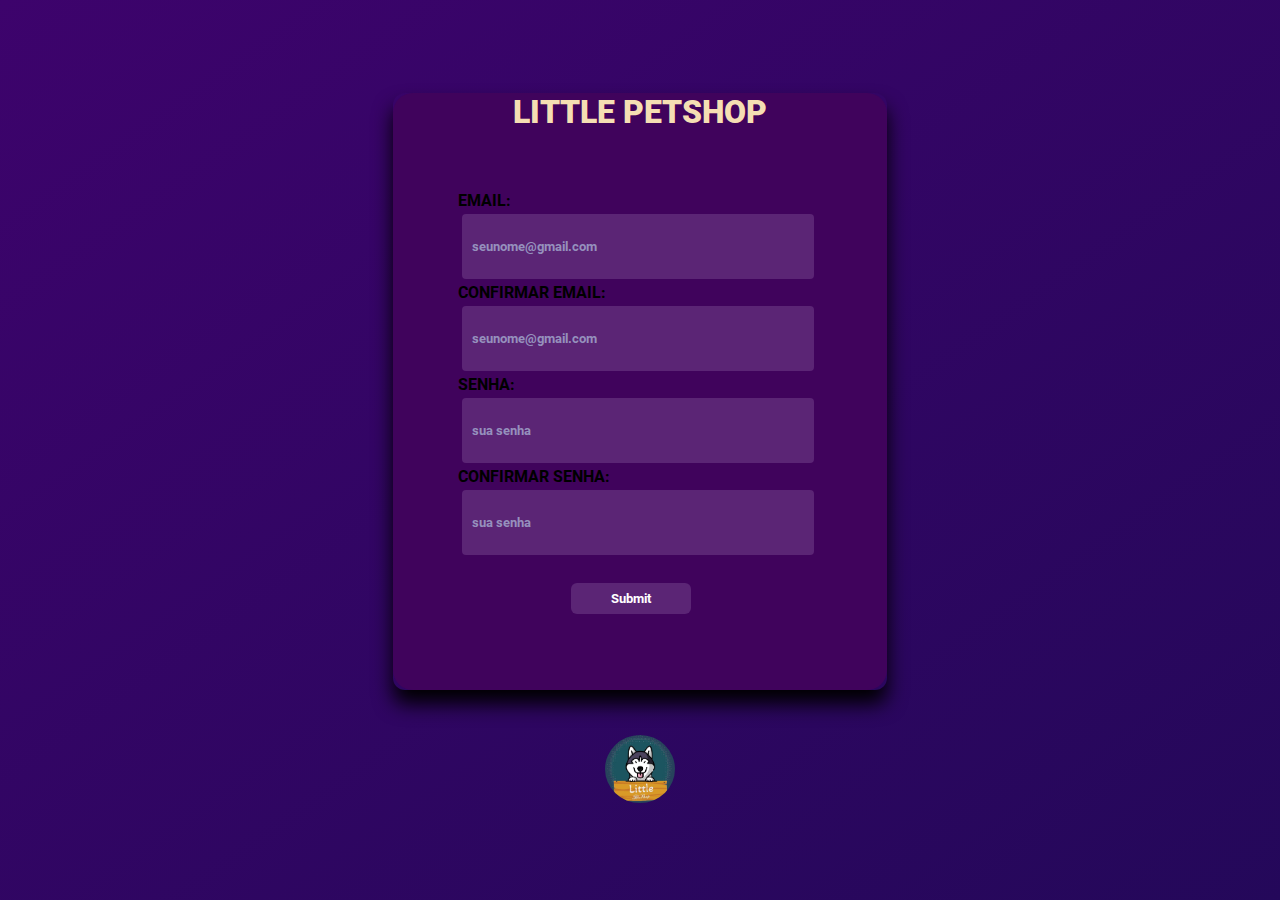
<file: cadastre.html>
<!DOCTYPE html>
<html lang="pt-br">
<head>
    <meta charset="UTF-8">
    <meta http-equiv="X-UA-Compatible" content="IE=edge">
    <link rel="stylesheet" href="css/style-cadastre.css" type="text/css">
    <meta name="viewport" content="width=device-width, initial-scale=1.0">
    <link rel="icon" href="img/logo.png" type="image/icon"/>
    <title>cadastre-se</title>
</head>
<body>
    <div id="container">
        <div class="form-container">
            <h1>LITTLE PETSHOP</h1>
            <div id="inside">
                <form action="oi.html" class="form">
                    <label for="email">EMAIL:</label>
                    <input name="email" class="form-inside" type="email" placeholder="seunome@gmail.com" required/>
                    <label for="confirmar-email">CONFIRMAR EMAIL:</label>
                    <input name="confirmar-email" class="form-inside" type="email" placeholder="seunome@gmail.com" required/>
                    <label for="senha">SENHA:</label>
                    <input name="senha" class="form-inside" type="password" placeholder="sua senha" required/>
                    <label for="confirmar-senha">CONFIRMAR SENHA:</label>
                    <input name="confirmar-senha" class="form-inside" type="password" placeholder="sua senha" required/>
                    <input type="submit" formaction="index.html" id="entrar"/>
                </form>
            </div>
        </div>
    </div>
    <footer><img id="img-footer" src="img/logo.png"></footer>
</body>
</html>
</file>
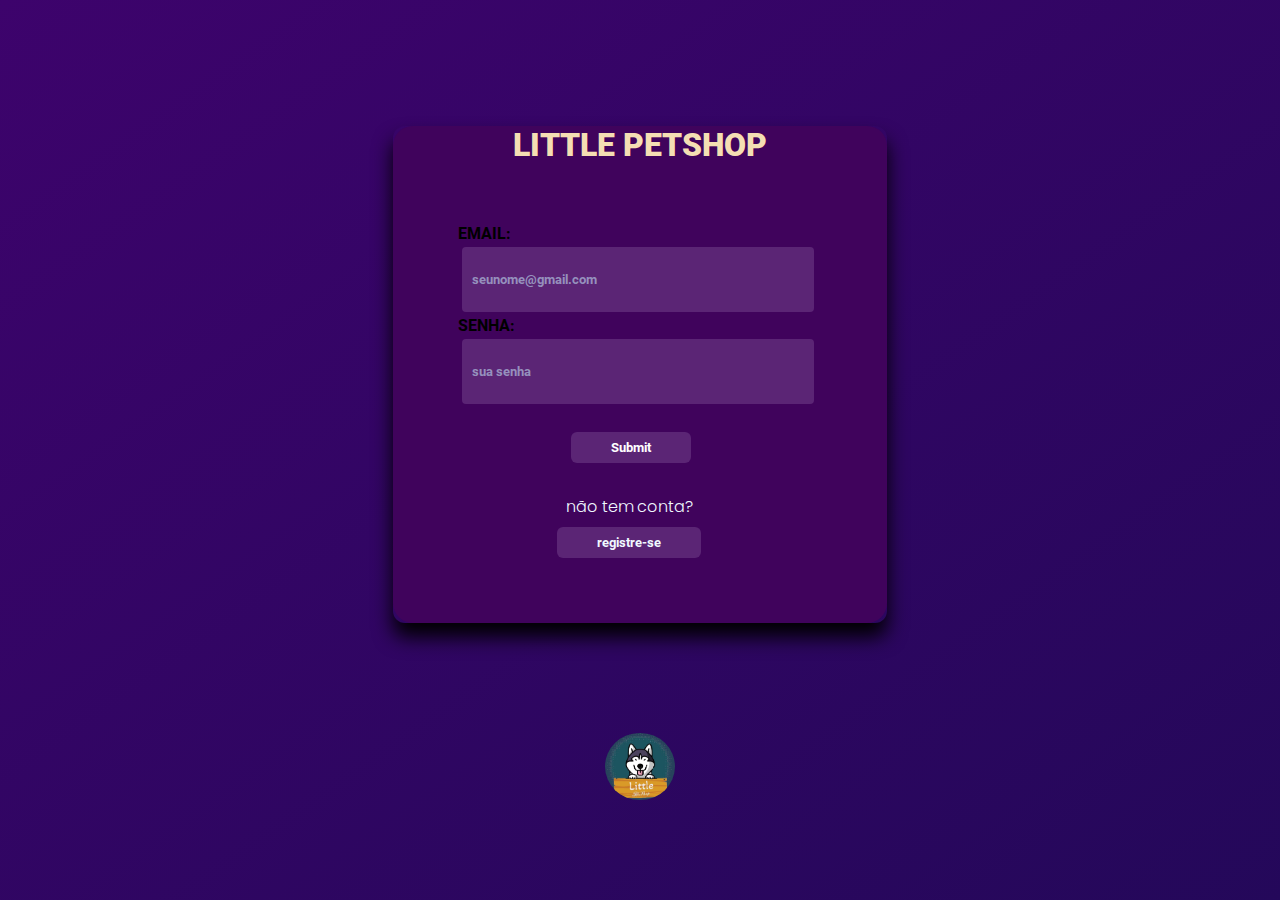
<file: login.html>
<!DOCTYPE html>
<html lang="pt-br">
<head>
    <meta charset="UTF-8">
    <meta http-equiv="X-UA-Compatible" content="IE=edge">
    <link rel="stylesheet" href="css/style.css" type="text/css">
    <link rel="icon" href="img/logo.png" type="image/icon"/>
    <meta name="viewport" content="width=device-width, initial-scale=1.0">
    <title>Login</title>
</head>
<body>
    <div id="container">
        <div class="form-container">
            <h1>LITTLE PETSHOP</h1>
            <div id="inside">
                <form action="oi.html" class="form">
                    <label for="email">EMAIL:</label>
                    <input name="email" class="form-inside" type="email" placeholder="seunome@gmail.com" required/>
                    <label for="senha">SENHA:</label>
                    <input name="senha" class="form-inside" type="password" placeholder="sua senha" required/>
                    <input type="submit" formaction="index.html" id="entrar"/>
                </form>
                <p>não tem conta?</p>
                <button id="registre-se"><a href="cadastre.html">registre-se</a></button>
            </div>
        </div>
    </div>
    <footer><img id="img-footer" src="img/logo.png"></footer>
</body>
</html>
</file>
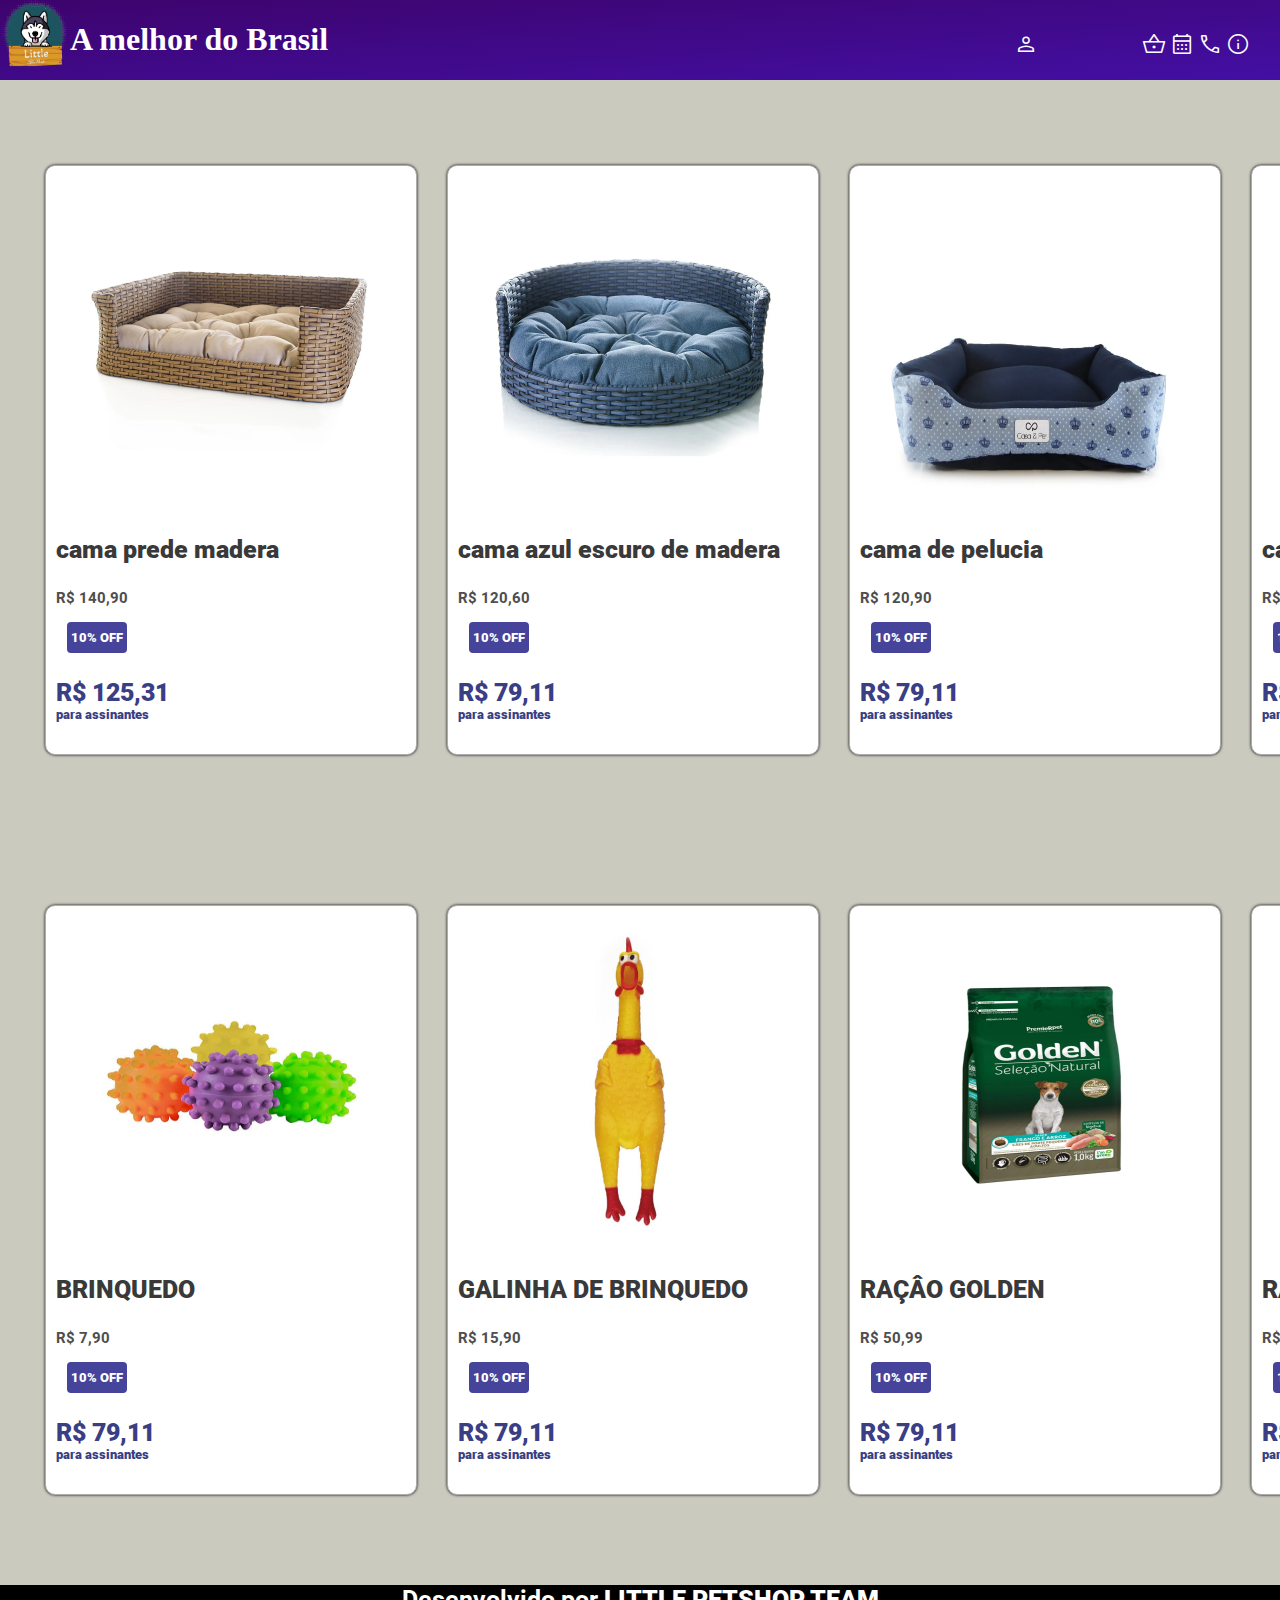
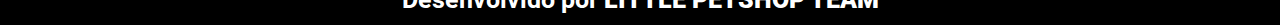
<file: produtos.html>
<!DOCTYPE html>
<html lang="pt-br">

<head>
    <meta charset="UTF-8">
    <meta http-equiv="X-UA-Compatible" content="IE=edge">
    <meta name="viewport" content="width=device-width, initial-scale=1.0">
    <link rel="stylesheet" href="css/produtos.css" type="text/css">
    <link rel="icon" type="image/icon" href="img/logo.png" />
    <link rel="stylesheet"
        href="https://fonts.googleapis.com/css2?family=Material+Symbols+Outlined:opsz,wght,FILL,GRAD@20..48,100..700,0..1,-50..200" />
    <title>Little Petshop</title>
</head>

<body>
    <header>
        <div id="container">
            <div id="logo">
                <a href="index.html"><img src="img/logo.png" alt="logo do site"></a>
                <h1>A melhor do Brasil</h1>
            </div>
            <div id="itens">
                <span class="material-symbols-outlined tamanho-responcivo" id="person">
                    <a href="login.html"> person </a>
                </span>
                <span class="material-symbols-outlined tamanho-responcivo">
                    <a href="produtos.html">shopping_basket </a>
                </span>
                <span class="material-symbols-outlined tamanho-responcivo">
                    <a href="contato.html">calendar_month</a>
                </span>
                <span class="material-symbols-outlined tamanho-responcivo">
                    <a href="contato.html">call</a>
                </span>
                <span class="material-symbols-outlined tamanho-responcivo">
                    <a href="sobre.html">info </a>
                </span>
            </div>
        </div>
    </header>
    <div id="todos-produtos">
        <div id="primeira-faixa-produto">
            <div class="produtos">
                <div class="tam-img"><img src="img/cama.webp" alt="ração pedigre " /></div>
                <div>
                    <h3>cama prede madera</h3>
                    <p>R$ 140,90</p>
                    <button><a href="#">10% OFF</a></button>
                    <h3 class="preco-produtos">R$ 125,31</h3>
                    <h5 class="preco2">para assinantes</h5>
                </div>
            </div>
            <div class="produtos">
                <div class="tam-img"><img src="img/cama1.webp" alt="ração pedigre " /></div>
                <div>
                    <h3>cama azul escuro de madera</h3>
                    <p>R$ 120,60</p>
                    <button><a href="#">10% OFF</a></button>
                    <h3 class="preco-produtos">R$ 79,11</h3>
                    <h5 class="preco2">para assinantes</h5>
                </div>
            </div>
            <div class="produtos">
                <div class="tam-img"><img src="img/camaa.webp" alt="ração pedigre " /></div>
                <div>
                    <h3>cama de pelucia</h3>
                    <p>R$ 120,90</p>
                    <button><a href="#">10% OFF</a></button>
                    <h3 class="preco-produtos">R$ 79,11</h3>
                    <h5 class="preco2">para assinantes</h5>
                </div>
            </div>
            <div class="produtos">
                <div class="tam-img"><img src="img/camma1.webp" alt="ração pedigre " /></div>
                <div>
                    <h3>cama azul de madera </h3>
                    <p>R$ 130,90</p>
                    <button><a href="#">10% OFF</a></button>
                    <h3 class="preco-produtos">R$ 79,11</h3>
                    <h5 class="preco2">para assinantes</h5>
                </div>
            </div>
            <div class="produtos">
                <div class="tam-img"><img src="img/cammma.webp" alt="ração pedigre " /></div>
                <div>
                    <h3>CAMA DE MADERA MAROM</h3>
                    <p>R$ 87,90</p>
                    <button><a href="#">10% OFF</a></button>
                    <h3 class="preco-produtos">R$ 79,11</h3>
                    <h5 class="preco2">para assinantes</h5>
                </div>
            </div>
            <div class="produtos">
                <div class="tam-img"><img src="img/racaoo.jpg" alt="ração pedigre " /></div>
                <div>
                    <h3>RAÇÂO PEDIGREE</h3>
                    <p>R$ 87,90</p>
                    <button><a href="#">10% OFF</a></button>
                    <h3 class="preco-produtos">R$ 79,11</h3>
                    <h5 class="preco2">para assinantes</h5>
                </div>
            </div>
        </div>
        <div id="segunda-faixa-produto">
            <div class="produtos">
                <div class="tam-img"><img src="img/brinquedo.jpg" alt="galinha" /></div>
                <div>
                    <h3>BRINQUEDO</h3>
                    <p>R$ 7,90</p>
                    <button><a href="#">10% OFF</a></button>
                    <h3 class="preco-produtos">R$ 79,11</h3>
                    <h5 class="preco2">para assinantes</h5>
                </div>
            </div>
            <div class="produtos">
                <div class="tam-img"><img src="img/galinha-31cm_1_1200.jpg" alt="galinha" /></div>
                <div>
                    <h3>GALINHA DE BRINQUEDO</h3>
                    <p>R$ 15,90</p>
                    <button><a href="#">10% OFF</a></button>
                    <h3 class="preco-produtos">R$ 79,11</h3>
                    <h5 class="preco2">para assinantes</h5>
                </div>
            </div>
            <div class="produtos">
                <div class="tam-img"><img src="img/racao1.webp" alt="galinha" /></div>
                <div>
                    <h3>RAÇÂO GOLDEN</h3>
                    <p>R$ 50,99</p>
                    <button><a href="#">10% OFF</a></button>
                    <h3 class="preco-produtos">R$ 79,11</h3>
                    <h5 class="preco2">para assinantes</h5>
                </div>
            </div>
            <div class="produtos">
                <div class="tam-img"><img src="img/racao.webp" alt="galinha" /></div>
                <div>
                    <h3>RAÇÂO SPECIAL</h3>
                    <p>R$ 60,90</p>
                    <button><a href="#">10% OFF</a></button>
                    <h3 class="preco-produtos">R$ 79,11</h3>
                    <h5 class="preco2">para assinantes</h5>
                </div>
            </div>

            <div class="produtos">
                <div class="tam-img"><img src="img/remedio.jpg" alt="galinha" /></div>
                <div>
                    <h3>REMEDIO</h3>
                    <p>R$ 100,00</p>
                    <button><a href="#">10% OFF</a></button>
                    <h3 class="preco-produtos">R$ 79,11</h3>
                    <h5 class="preco2">para assinantes</h5>
                </div>
            </div>
            <div class="produtos">
                <div class="tam-img"><img src="img/rato.jpg" alt="ração nutropika" /></div>
                <div>
                    <h3>RAÇÂO DE RAMITER</h3>
                    <p>R$ 50,99</p>
                    <button><a href="#">10% OFF</a></button>
                    <h3 class="preco-produtos">R$ 79,11</h3>
                    <h5 class="preco2">para assinantes</h5>
                </div>
            </div>
        </div>
    </div>
    <footer>
        <p>Desenvolvido por <span>LITTLE PETSHOP TEAM</span></p>
    </footer>
</body>

</html>
</file>
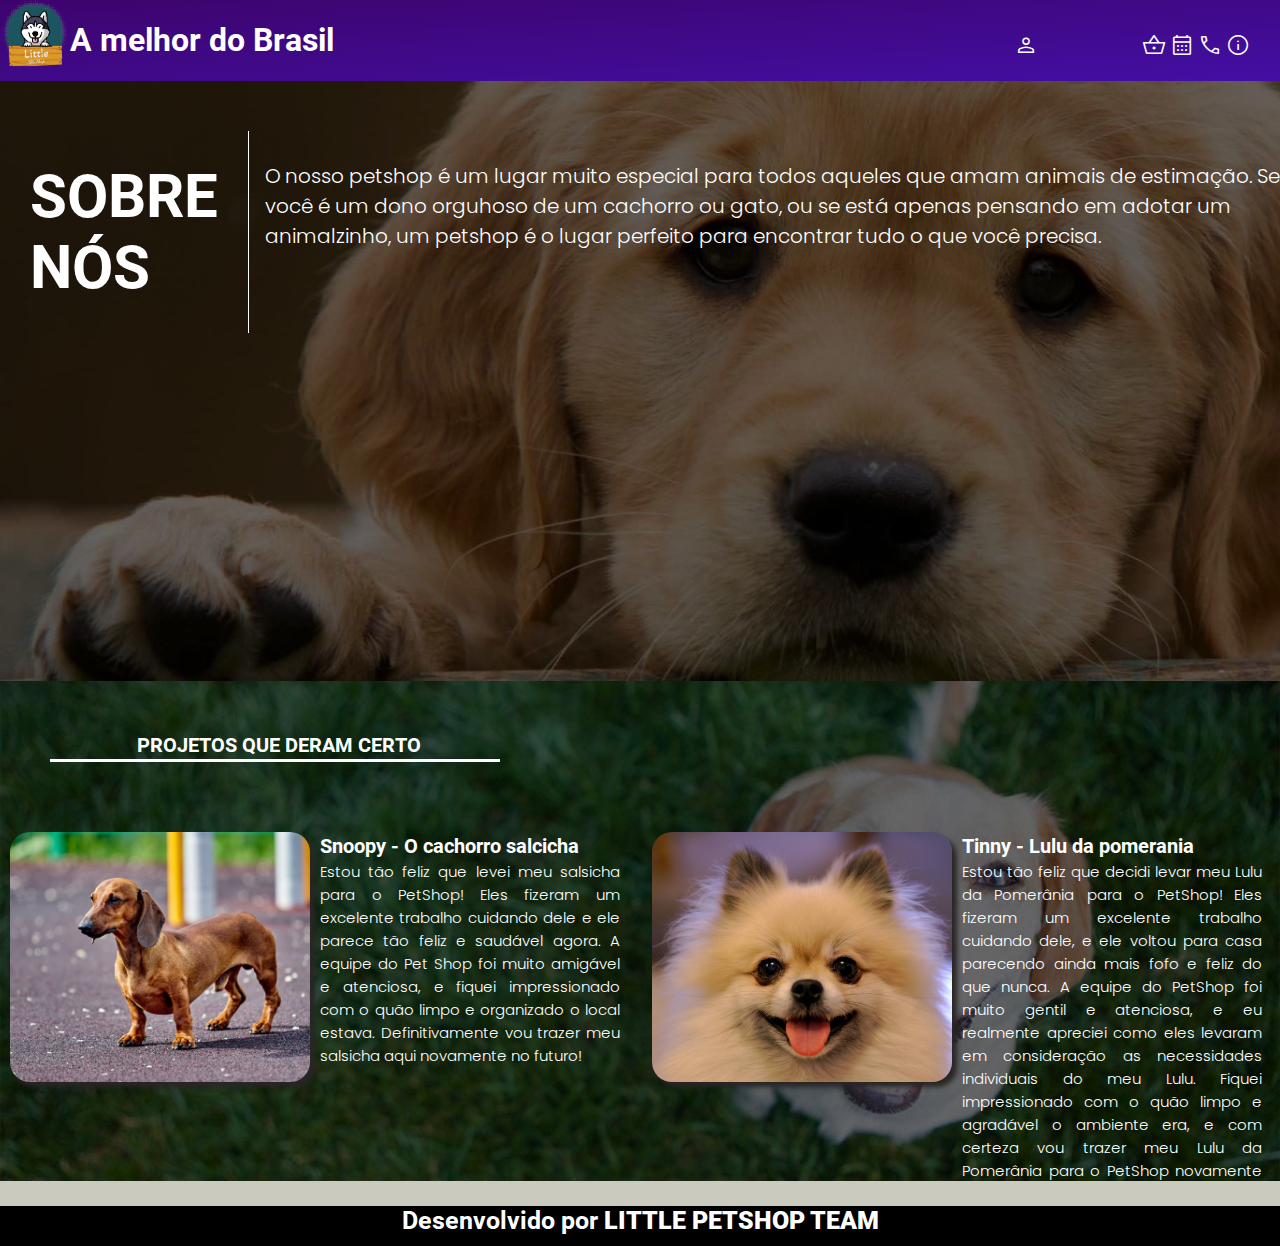
<file: sobre.html>
<!DOCTYPE html>
<html lang="en">

<head>
    <meta charset="UTF-8">
    <meta http-equiv="X-UA-Compatible" content="IE=edge">
    <meta name="viewport" content="width=device-width, initial-scale=1.0">
    <link rel="stylesheet" href="css/sobre.css" type="text/css">
    <link rel="icon" type="image/icon" href="img/logo.png">
    <link rel="stylesheet"
        href="https://fonts.googleapis.com/css2?family=Material+Symbols+Outlined:opsz,wght,FILL,GRAD@48,400,0,0" />
    <title>Little PetShop</title>
</head>

<body>
    <header>
        <div id="container">
            <div id="logo">
                <a href="index.html"><img src="img/logo.png" alt="logo do site"></a>
                <h1>A melhor do Brasil</h1>
            </div>
            <div id="itens">
                <span class="material-symbols-outlined tamanho-responcivo" id="person">
                   <a href="login.html"> person </a>
                </span>
                <span class="material-symbols-outlined tamanho-responcivo">
                    <a href="produtos.html">shopping_basket </a>
                </span>
                <span class="material-symbols-outlined tamanho-responcivo">
                    <a href="contato.html">calendar_month</a>
                </span>
                <span class="material-symbols-outlined tamanho-responcivo">
                   <a href="contato.html">call</a>
                </span>
                <span class="material-symbols-outlined tamanho-responcivo">
                    <a href="sobre.html">info </a>
                </span>
            </div>
        </div>
    </header>
    <div id="fundo">
        <div id="call-to-action">
            <div>
                <h2>SOBRE NÓS</h2>
            </div>
            <div id="texto">
                O nosso petshop é um lugar muito especial para todos aqueles
                que amam animais de estimação. Se você é um dono orguhoso de um
                cachorro ou gato, ou se está apenas pensando em adotar um animalzinho,
                um petshop é o lugar perfeito para encontrar tudo o que você precisa.
            </div>
        </div>
    </div>
    <!-- slider -->
    <div id="img-fundo">
        <div id="certo">
            <h4>PROJETOS QUE DERAM CERTO</h4>
        </div>
        <div id="as-img">
            <!-- Salcicha -->
            <div class="fotos">
                <img src="img/Cachorro-Salsicha-4.jpg" alt="Foto do Salcicha">
                <div>
                    <h4>Snoopy - O cachorro salcicha</h4>
                    <p id="texto-pets">
                        Estou tão feliz que levei meu salsicha para o PetShop! Eles fizeram um excelente trabalho
                        cuidando dele e ele parece tão feliz e saudável agora. A equipe do Pet Shop foi muito amigável e
                        atenciosa, e fiquei impressionado com o quão limpo e organizado o local estava. Definitivamente
                        vou trazer meu salsicha aqui novamente no futuro!
                    </p>
                </div>
                <!-- Lulu -->
            </div>
            <div class="fotos">
                <img src="img/lulu-pomerania-sptiz-alemao-2.jpg" alt="Foto da Lulu">
                <div>
                    <h4>Tinny - Lulu da pomerania</h4>
                    <p id="texto-pets">
                        Estou tão feliz que decidi levar meu Lulu da Pomerânia para o PetShop! Eles fizeram um excelente
                        trabalho cuidando dele, e ele voltou para casa parecendo ainda mais fofo e feliz do que nunca. A
                        equipe do PetShop foi muito gentil e atenciosa, e eu realmente apreciei como eles levaram em
                        consideração as necessidades individuais do meu Lulu. Fiquei impressionado com o quão limpo e
                        agradável o ambiente era, e com certeza vou trazer meu Lulu da Pomerânia para o PetShop
                        novamente
                        no futuro.
                    </p>
                </div>
            </div>
            <!-- Hamster -->
            <div class="fotos">
                <img src="img/hamster2-1.jpg" alt="Foto do Hamster">
                <div>
                    <h4>Poopy - O Hamster</h4>
                    <p id="texto-pets">
                        A equipe do PetShop foi muito gentil e experiente em relação aos cuidados de animais pequenos, o
                        que me deixou muito tranquila em deixá-lo sob os cuidados deles. O ambiente era limpo e
                        agradável, e pude ver que meu hamster estava bem cuidado e nutrido quando o peguei de volta. Com
                        certeza vou trazer meu hamster para o PetShop novamente no futuro.
                    </p>
                </div>
            </div>
            <!-- Gato -->
            <div class="fotos">
                <img src="img/gato-con-heterocromia-1.jpg" alt="Foto do Gato">
                <div>
                    <h4>Tony - O Gato</h4>
                    <p id="texto-pets">
                        Estou muito satisfeita com a experiência que tive ao levar meu gato com heterocromia para o
                        petshop! A equipe do petshop foi muito atenciosa e gentil com ele, e fiquei feliz em ver que
                        eles o trataram com o mesmo cuidado que eu trato em casa. Eles foram capazes de lidar com sua
                        condição de forma muito profissional e cuidadosa, o que me deixou muito tranquila. O ambiente
                        era limpo e agradável, e eu pude ver que meu gato estava feliz e confortável durante a estadia.
                        Com certeza voltarei a trazer meu gato para o petshop no futuro.
                    </p>
                </div>
            </div>
            <!-- Ike -->
            <div class="fotos">
                <img src="img/ike.jpg" alt="Foto do Ike">
                <div>
                    <h4>Ike - Leão da Rondesia</h4>
                    <p id="texto-pets">
                        Estou muito feliz com a experiência que tive ao levar meu Rhodesian Ridgeback para o petshop! A
                        equipe do petshop foi muito profissional e experiente em relação aos cuidados de cães, e pude
                        ver que eles realmente amam animais. Fiquei muito satisfeita com a qualidade dos serviços
                        prestados, desde a limpeza até a atenção aos detalhes em relação aos cuidados com meu Rhodesian
                        Ridgeback. Ele voltou para casa com a pelagem limpa e saudável, e fiquei muito feliz com o
                        resultado. Com certeza vou traze-lo para o petshop novamente no futuro.
                    </p>
                </div>
            </div>
        </div>
    </div>
    <!-- footer -->
    <footer>
        <p>Desenvolvido por <span>LITTLE PETSHOP TEAM</span></p>
    </footer>
</body>

</html>
</file>
<file: css/style-cadastre.css>
* {
    margin: 0;
    padding: 0;
    font-family: 'Roboto-Bold';
    font-weight: bold;
    box-sizing: border-box;
}
/* inserindo as fontes */
@font-face {
    font-family: 'Poppins-Light';
    src: url(../fonts/Poppins/Poppins-Light.ttf) format('truetype');
}
@font-face {
    font-family: 'Roboto-Bold';
    src: url(../fonts/Roboto/Roboto-Bold.ttf) format('truetype');
}
@font-face {
    font-family: 'Roboto-Black';
    src: url(../fonts/Roboto/Roboto-Black.ttf) format('truetype');
}
/* fim dos ajustes de fontes */
/* começo da parte principal/login */
body {
    height: 100vh;
    display: flex;
    justify-content: center;
    align-items: center;
    flex-direction: column;
    background: linear-gradient(to bottom right, rgb(61, 3, 108), rgb(36, 8, 90) );
}
/* começo da parte principal */
#container {
    width: 494px;
    border-radius: 12px;
    box-shadow: 0 14px 20px;
   
}
.form-container {
    background-color: #40035c;
    height: 100%;
    width: 100%;
    border-radius: 20px;
}
input::placeholder {
    color: rgba(158, 160, 199, 0.9);
    padding: 0 10px;
  }
.form-inside {
    width: 352px;
    height: 65px;
    border: 0 solid indigo;
    margin: 4px;
    background: #5B2575;
    border-radius: 4px;
    color: rgb(255, 255, 255);
}
h1 {
    text-align: center;
    font-family: 'Roboto-Black';
    font-weight: bolder;
    color: wheat;
}
#inside {
    padding: 65px;
    padding-top: 60px;
}
#registre-se {
   margin: 24px 15px 0 99px;
   padding: 8px 40px;
   background-color: #5B2575;
   color: white;
   border: 0;
   border-radius: 6px;
}
#registre-se:hover {
    margin: 24px 15px 0 99px;
    padding: 8px 40px;
    background-color: #c364ef20;
    color: white;
    border-radius: 6px;
}
#registre-se a {
    text-decoration: none;
    color: aliceblue;
}
#entrar {
    margin: 24px 15px 11px 113px;
    padding: 8px 40px;
    border: 0;
    border-radius: 6px;
    background-color: #5B2575;
    color: white;
}
#entrar:hover {
    margin: 24px 15px 11px 113px;
    padding: 8px 40px;
    border: 0;
    border-radius: 6px;
    background-color: #c364ef20;
    color: white;
}
div p {
    margin: 20px 108px -16px;
    font-weight: lighter;
    color: aliceblue;
    font-family: 'Poppins-Light';
}
/* fim da parte principal/login */
/* começo do footer */
#img-footer {
    width: 70px;
    background-color: rgb(39, 67, 92);
    border-radius: 50%;
    margin-top: 45px
}
/* fim do footer */
/* fim do site */
@media (max-width: 768px) {
    body {
        height: 100vh;
        display: flex;
        justify-content: center;
        align-items: center;
        flex-direction: column;
        background: linear-gradient(to bottom right, rgb(61, 3, 108), rgb(36, 8, 90) );
    }
    #container {
        width: 364px;
        border-radius: 12px;
        box-shadow: 0 14px 20px;
        margin-top: 90px;
    }
    #inside {
        padding: 3px;
        padding-top: 40px;
    }
    #img-footer {
        width: 70px;
        background-color: rgb(39, 67, 92);
        border-radius: 50%;
        margin-top: 140px
    }
}
</file>
<file: css/style.css>
* {
    margin: 0;
    padding: 0;
    font-family: 'Roboto-Bold';
    font-weight: bold;
    box-sizing: border-box;
}
/* inserindo as fontes */
@font-face {
    font-family: 'Poppins-Light';
    src: url(../fonts/Poppins/Poppins-Light.ttf) format('truetype');
}
@font-face {
    font-family: 'Roboto-Bold';
    src: url(../fonts/Roboto/Roboto-Bold.ttf) format('truetype');
}
@font-face {
    font-family: 'Roboto-Black';
    src: url(../fonts/Roboto/Roboto-Black.ttf) format('truetype');
}
/* fim dos ajustes de fontes */
/* começo da parte principal/login */
body {
    height: 100vh;
    display: flex;
    justify-content: center;
    align-items: center;
    flex-direction: column;
    background: linear-gradient(to bottom right, rgb(61, 3, 108), rgb(36, 8, 90) );
}
/* começo da parte principal */
#container {
    width: 494px;
    border-radius: 12px;
    box-shadow: 0 14px 20px;
    margin-top: 30px;
}
.form-container {
    background-color: #40035c;
    height: 100%;
    width: 100%;
    border-radius: 20px;
}
input::placeholder {
    color: rgba(158, 160, 199, 0.9);
    padding: 0 10px;
  }
.form-inside {
    width: 352px;
    height: 65px;
    border: 0 solid indigo;
    margin: 4px;
    background: #5B2575;
    border-radius: 4px;
    color: white;
}
h1 {
    text-align: center;
    font-family: 'Roboto-Black';
    font-weight: bolder;
    color: wheat;
}
#inside {
    padding: 65px;
    padding-top: 60px;
}
#registre-se {
   margin: 24px 15px 0 99px;
   padding: 8px 40px;
   background-color: #5B2575;
   color: white;
   border: 0;
   border-radius: 6px;
}
#registre-se:hover {
    margin: 24px 15px 0 99px;
    padding: 8px 40px;
    background-color: #c364ef20;
    color: white;
    border-radius: 6px;
}
#registre-se a {
    text-decoration: none;
    color: aliceblue;
}
#entrar {
    margin: 24px 15px 11px 113px;
    padding: 8px 40px;
    border: 0;
    border-radius: 6px;
    background-color: #5B2575;
    color: white;
}
#entrar:hover {
    margin: 24px 15px 11px 113px;
    padding: 8px 40px;
    border: 0;
    border-radius: 6px;
    background-color: #c364ef20;
    color: white;
}
div p {
    margin: 20px 108px -16px;
    font-weight: lighter;
    color: aliceblue;
    font-family: 'Poppins-Light';
}
/* fim da parte principal/login */
/* começo do footer */
#img-footer {
    width: 70px;
    background-color: rgb(39, 67, 92);
    border-radius: 50%;
    margin-top: 110px
}
/* fim do footer */
/* fim do site */
@media (max-width: 768px) {
    body {
        height: 100vh;
        display: flex;
        justify-content: center;
        align-items: center;
        flex-direction: column;
        background: linear-gradient(to bottom right, rgb(61, 3, 108), rgb(36, 8, 90) );
    }
    #container {
        width: 364px;
        border-radius: 12px;
        box-shadow: 0 14px 20px;
        margin-top: 90px;
    }
    #inside {
        padding: 3px;
        padding-top: 40px;
    }
    #img-footer {
        width: 70px;
        background-color: rgb(39, 67, 92);
        border-radius: 50%;
        margin-top: 190px
    }
}
</file>
<file: css/produtos.css>
body {
    margin: 0;
    padding: 0;
    background-color: #cbcabf;
}
/* inserindo as fontes */
@font-face {
    font-family: 'Poppins-Light';
    src: url(../fonts/Poppins/Poppins-Light.ttf) format('truetype');
}
@font-face {
    font-family: 'Roboto-Bold';
    src: url(../fonts/Roboto/Roboto-Bold.ttf) format('truetype');
}
@font-face {
    font-family: 'Roboto-Black';
    src: url(../fonts/Roboto/Roboto-Black.ttf) format('truetype');
}
/* fim dos ajustes de fontes */
/* começo do cabeçario */
#container {
    background: linear-gradient(
      to bottom right,
      rgb(61, 3, 108),
      rgb(67, 15, 164)
    );
    justify-content: space-between;
    display: flex;
  }
  #logo img {
    width: 70px;
  }
  #logo {
    display: flex;
  }
  h1 {
    color: white;
  }
  #itens {
    align-self: flex-end;
    padding-bottom: 20px;
    margin-right: 30px;
    color: white;
  }
  #container a {
    text-decoration: none;
    color: white;
  }
  .material-symbols-outlined {
    font-variation-settings: "FILL" 0, "wght" 400, "GRAD" 0, "opsz" 48;
  } /* nãoo entendi a utilidade dele, funciona bem sem */
  #person {
    padding-right: 100px;
  }
/* fim do cabeçario */
/* inico do miolo */
.produtos {
    background-color: white;
    border: solid 1px rgb(173, 172, 172);
    padding: 10px;
    margin: 15px;
    border-radius: 10px;
    box-shadow: 0 0 3px rgba(0, 0, 0, 9);
}
.produtos img{
    width: 300px;
    border-radius: 6px;
    margin-left: 10px;
    margin-right: 10px;
    padding: 15px;
}
.produtos h3 {
    color: rgb(58, 57, 58);
    font-family: 'Roboto-Black';
    font-weight: bolder;
    font-size: 25px;
}
.produtos p {
    color: rgb(78, 78, 78);
    font-family: 'Roboto-Bold';
    font-weight: bold;
    font-size: 15px;
}
#primeira-faixa-produto {
    display: flex;
    justify-content: space-between;
    margin-top: 20px;
    padding: 50px 30px 50px 30px;
    overflow: auto;
    scroll-snap-type: x mandatory; 
    
}
#primeira-faixa-produto .preco{
    flex: 0 0 100%;
    scroll-snap-align: start;
    scroll-snap-stop: always;
    
}
#segunda-faixa-produto {
    display: flex;
    justify-content: space-between;
    margin-top: 20px;
    padding: 50px 30px 50px 30px;
    overflow: auto;
    scroll-snap-type: x mandatory; 
}
button a {
    text-decoration: none;
    color: rgb(255, 255, 255);
    font-family: 'Roboto-Black';
    font-weight: bolder;

    
}
button {
    background-color: #46439b;
    border: 0;
    border-radius: 4px;
    padding: 8px 4px;
    margin-left: 11px;

}
button:hover {
    background-color: #4a52c0;
    border: 0;
    border-radius: 4px;
    padding: 8px 40px;
    margin-left: 11px;
}
button a:hover {
    text-decoration: none;
    font-family: 'Roboto-Black';
    font-weight: bolder;
}

.preco-produtos  {
    color: rgb(57, 62, 133) !important;
    font-family: 'Roboto-Black';
    font-weight: bolder;
    font-size: 25px;
    margin-bottom: 0px;
}
.preco2{
    color: rgb(57, 62, 133) !important;
    font-family: 'Roboto-Black';
    font-weight: bolder;
    margin-top: 0px;
}

.produtos:hover{
    transform: scale(1.1);
}
.tam-img img{
    height:300px;
}
footer {
    background-color: black;
    color: white;
    text-align: center;
    margin-top: auto;
    height: 40px;
    font-family: "Roboto-Bold";
  }
  footer span {
    font-family: "Roboto-Black";
    font-weight: bolder;
  }
  footer p {
    font-size: 25px;
  }
@media (max-width: 768px) {
    #container {
      flex-direction: column;
      width: 768px;
    }
  
    #itens {
      align-self: center;
      padding-bottom: 20px;
      margin-right: 30px;
      color: white;
    }
    #person  {
      padding: 0;
    }
    #logo {
      margin-left: 180px;
    }
    #logo img {
      width: 83px;
    }
    /* #primeira-faixa-produto {
        width: 768px;
    }
    #segunda-faixa-produto {
        width: 768px;
    } */
   #todos-produtos {
    width: 768px;
   }
   footer {
    width: 768px;
  }
}
</file>
<file: css/sobre.css>
body {
  margin: 0;
  padding: 0;
  font-family: "Roboto-Bold";
  background-color: #cbcabf;
}
/* inserindo as fontes */
@font-face {
  font-family: "Poppins-Light";
  src: url(../fonts/Poppins/Poppins-Light.ttf) format("truetype");
}
@font-face {
  font-family: "Roboto-Bold";
  src: url(../fonts/Roboto/Roboto-Bold.ttf) format("truetype");
}
@font-face {
  font-family: "Roboto-Black";
  src: url(../fonts/Roboto/Roboto-Black.ttf) format("truetype");
}
/* fim dos ajustes de fontes */
#container {
  background: linear-gradient(
    to bottom right,
    rgb(61, 3, 108),
    rgb(67, 15, 164)
  );
  justify-content: space-between;
  display: flex;
}
#logo img {
  width: 70px;
}
#logo {
  display: flex;
}

h1 {
  color: white;
}
#itens {
  align-self: flex-end;
  padding-bottom: 20px;
  margin-right: 30px;
  color: white;
}
#container a {
  text-decoration: none;
  color: white;
}
.material-symbols-outlined {
  font-variation-settings: "FILL" 0, "wght" 400, "GRAD" 0, "opsz" 48;
} /* nãoo entendi a utilidade dele, funciona bem sem */
#person {
  padding-right: 100px;
}
/*  fim da edição do header */
/* call to action */
#fundo {
  background-image: url(../img/dog-de-fundo.jpeg);
  background-size: cover;
  height: 600px;
}
#call-to-action {
  display: flex;
}
#call-to-action h2 {
  padding: 30px;
  width: 200 px;
  font-family: "Roboto-Bold";
  color: white;
  font-size: 60px;
  border-right: 1px solid white;
  margin-right: 16px;
}
#texto {
  font-family: "Poppins-Light";
  font-weight: lighter;
  font-size: 20px;
  color: white;
  margin-top: 80px;
}
/* calll-to-acition */
#img-fundo {
  height: 500px;
  background-image: url("../img/thumbnail_banner[9].jpg");
  background-size: cover;
  background-repeat: no-repeat;
  display: flex;
  flex-direction: column;
  justify-content: center;
}

#certo h4 {
  color: white;
  text-align: center;
}

#certo {
  border-bottom: 3px solid white;
  margin: 50px;
  width: 450px;
}

#pets {
  color: white;
}

h2 {
  color: white;
  font-family: "Franklin Gothic Medium", "Arial Narrow", Arial, sans-serif;
  font-size: 28px;
}

/* Slider */

#as-img {
  display: flex;
  overflow: auto;
  scroll-snap-type: x mandatory;
  padding: 10px;
  gap: 12px;
  scroll-padding: 10px;
  color: white;
}

.fotos {
  flex: 0 0 50%;
  scroll-snap-align: start;
  scroll-snap-stop: always;
}

.fotos img {
  height: 250px;
  width: 300px;
  border-radius: 20px;
  box-shadow: 5px 5px 5px rgb(41, 38, 38);
  object-fit: cover;
}

.fotos {
  display: flex;
  margin: 10px 0;
}
.fotos {
  display: flex;
  flex-direction: row;
}
.fotos p {
  width: 300px;
  margin-top: 0;
}
h4 {
  margin: 2px 2px 2px 2px;
  font-size: 20px;
  margin-left: 10px;
}

#texto-pets {
  margin-left: 10px;
  text-align: justify;
  font-size: 15px;
  font-family: "Poppins-Light";
  font-weight: lighter;
}
/* footer */
footer {
  background-color: black;
  color: white;
  text-align: center;
  margin-top: auto;
  height: 40px;
  font-family: "Roboto-Bold";
}
footer span {
  font-family: "Roboto-Black";
  font-weight: bolder;
}
footer p {
  font-size: 25px;
}
@media (max-width: 768px) {
  #container {
    flex-direction: column;
    width: 768px;
  }

  #itens {
    align-self: center;
    padding-bottom: 20px;
    margin-right: 30px;
    color: white;
  }
  #person {
    padding: 0;
  }
  #logo {
    margin-left: 180px;
  }
  #logo img {
    width: 83px;
  }
  #fundo {
    width: 768px;
    background-position-x: center;
    background-size: 768px;
    background-repeat: no-repeat;
    height: 260px;
  }
  #call-to-action h2 {
    margin-top: 0;
  }
  #texto {
    margin-top: 8px;
    margin-right: 15px;
  }
  #img-fundo {
    width: 768px;
  }
  footer {
    width: 768px;
  }
}
</file>
